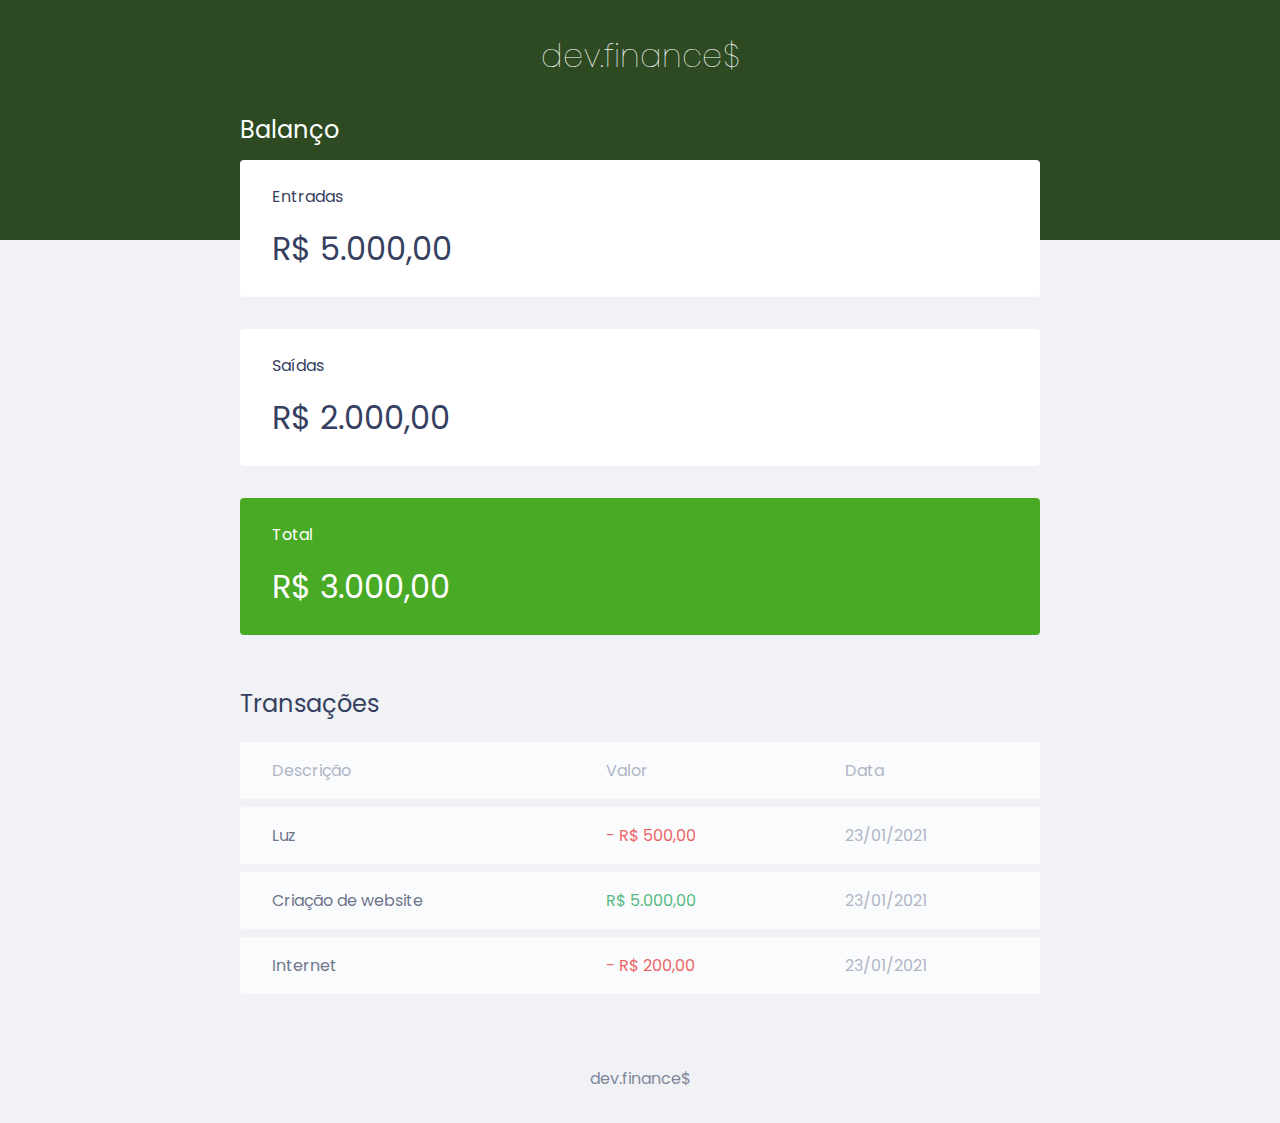
<file: index.html>
<!DOCTYPE html>
<html lang="pt-br">
  <head>
    <meta charset="UTF-8" />
    <meta http-equiv="X-UA-Compatible" content="IE=edge" />
    <meta name="viewport" content="width=device-width, initial-scale=1.0" />

    <title>dev.finance$</title>

    <link rel="preconnect" href="https://fonts.gstatic.com" />
    <link
      href="https://fonts.googleapis.com/css2?family=Poppins:ital,wght@0,100;0,400;0,700;1,100;1,400;1,700&display=swap"
      rel="stylesheet"
    />

    <link rel="stylesheet" href="./index.css" />
    <link rel="stylesheet" href="./global.css" />
  </head>
  <body>
    <header>
      <h1 id="logo">dev.finance$</h1>
    </header>

    <main class="container">
      <section id="balance">
        <h2>Balanço</h2>

        <div class="card">
          <h3>Entradas</h3>
          <p>R$ 5.000,00</p>
        </div>

        <div class="card">
          <h3>Saídas</h3>
          <p>R$ 2.000,00</p>
        </div>

        <div class="card total">
          <h3>Total</h3>
          <p>R$ 3.000,00</p>
        </div>
      </section>

      <section id="transaction">
        <h2>Transações</h2>

        <table id="data-table">
          <thead>
            <tr>
              <th>Descrição</th>
              <th>Valor</th>
              <th>Data</th>
            </tr>
          </thead>

          <tbody>
            <tr>
              <td class="description">Luz</td>
              <td class="expense">- R$ 500,00</td>
              <td class="date">23/01/2021</td>
            </tr>

            <tr>
              <td class="description">Criação de website</td>
              <td class="income">R$ 5.000,00</td>
              <td class="date">23/01/2021</td>
            </tr>

            <tr>
              <td class="description">Internet</td>
              <td class="expense">- R$ 200,00</td>
              <td class="date">23/01/2021</td>
            </tr>
          </tbody>
        </table>
      </section>
    </main>

    <footer>dev.finance$</footer>
  </body>
</html>
</file>
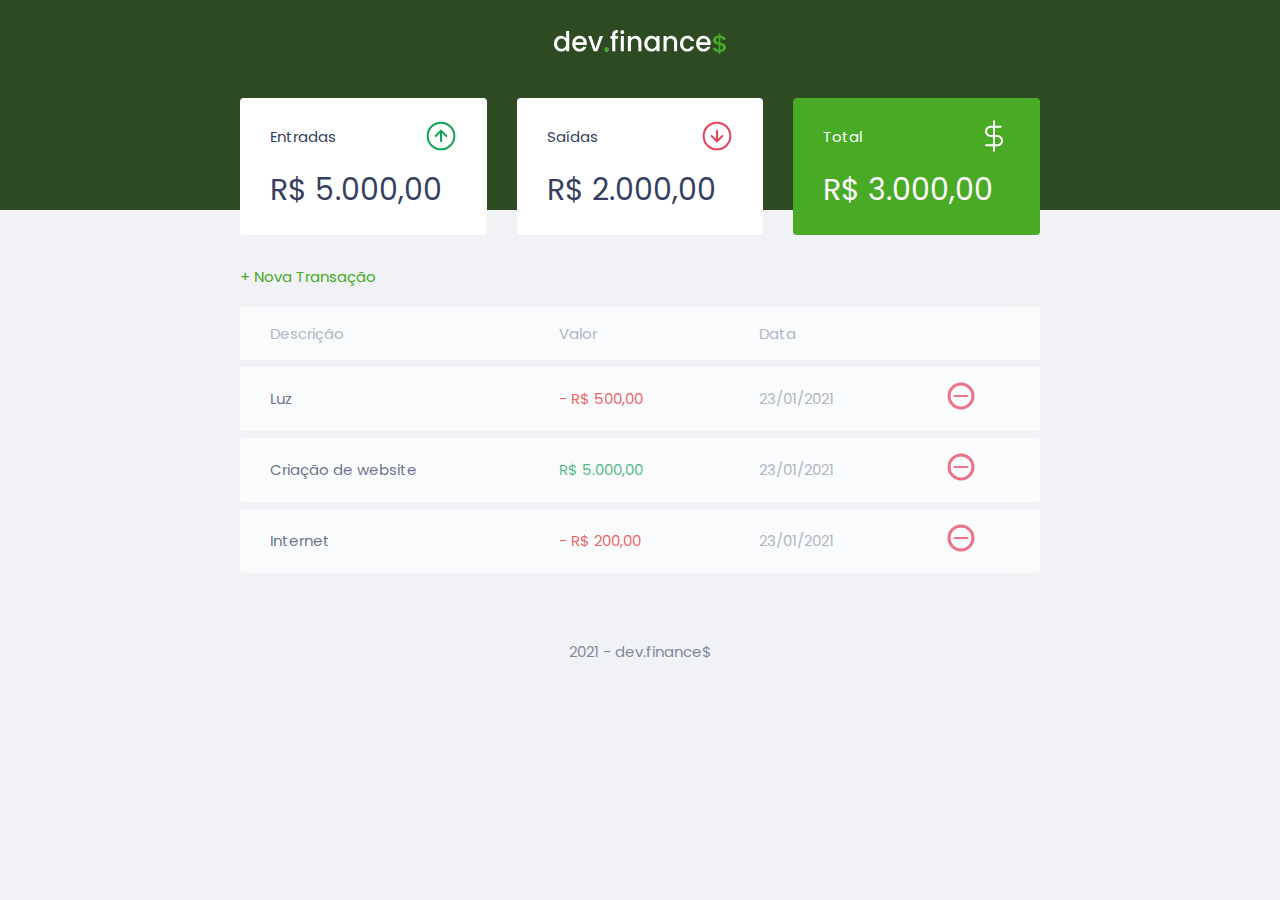
<file: pages/index.html>
<!DOCTYPE html>
<html lang="pt-br">
  <head>
    <meta charset="UTF-8" />
    <meta http-equiv="X-UA-Compatible" content="IE=edge" />
    <meta name="viewport" content="width=device-width, initial-scale=1.0" />

    <title>dev.finance$</title>

    <link rel="preconnect" href="https://fonts.gstatic.com" />
    <link
      href="https://fonts.googleapis.com/css2?family=Poppins:ital,wght@0,100;0,400;0,700;1,100;1,400;1,700&display=swap"
      rel="stylesheet"
    />

    <link rel="stylesheet" href="../styles/index.css" />
    <link rel="stylesheet" href="../styles/global.css" />
  </head>
  <body>
    <header>
      <img src="../assets/logo.svg" alt="Logo Dev Finance" />
    </header>

    <main class="container">
      <section id="balance">
        <h2 class="sr-only">Balanço</h2>

        <div class="card">
          <h3>
            <span>Entradas</span>
            <img src="../assets/income.svg" alt="Imagem de Entradas" />
          </h3>
          <p>R$ 5.000,00</p>
        </div>

        <div class="card">
          <h3>
            <span>Saídas</span>
            <img src="../assets/expense.svg" alt="Imagem de saídas" />
          </h3>
          <p>R$ 2.000,00</p>
        </div>

        <div class="card total">
          <h3>
            <span>Total</span>
            <img src="../assets/total.svg" alt="Imagem de total" />
          </h3>
          <p>R$ 3.000,00</p>
        </div>
      </section>

      <section id="transaction">
        <h2 class="sr-only">Transações</h2>

        <a 
        href="#" 
        class="button new"
        onclick="Modal.open()"
        >+ Nova Transação</a>

        <table id="data-table">
          <thead>
            <tr>
              <th>Descrição</th>
              <th>Valor</th>
              <th>Data</th>
              <th></th>
            </tr>
          </thead>

          <tbody>
            <tr>
              <td class="description">Luz</td>
              <td class="expense">- R$ 500,00</td>
              <td class="date">23/01/2021</td>
              <td>
                <img src="../assets/minus.svg" alt="Remover transação" />
              </td>
            </tr>

            <tr>
              <td class="description">Criação de website</td>
              <td class="income">R$ 5.000,00</td>
              <td class="date">23/01/2021</td>
              <td>
                <img src="../assets/minus.svg" alt="Remover transação" />
              </td>
            </tr>

            <tr>
              <td class="description">Internet</td>
              <td class="expense">- R$ 200,00</td>
              <td class="date">23/01/2021</td>
              <td>
                <img src="../assets/minus.svg" alt="Remover transação" />
              </td>
            </tr>
          </tbody>
        </table>
      </section>
    </main>

    <div class="modal-overlay">
      <div class="modal">
        <div id="form">
          <h2>Nova Transação</h2>
          <form action="">
            <div class="input-group">
              <label class="sr-only" for="description">Descrição</label>
              <input
                type="text"
                id="description"
                name="description"
                placeholder="Descrição"
              />
            </div>

            <div class="input-group">
              <label class="sr-only" for="amount">Valor</label>
              <input
                type="number"
                step="0.01"
                id="amount"
                name="amount"
                placeholder="0,00"
              />
              <small class="help"
                >Use o sinal - (negativo) para despesas e, (vírgual) para casas
                decímais</small
              >
            </div>

            <div class="input-group">
              <label class="sr-only" for="date">Data</label>
              <input 
              type="date" 
              id="date" 
              name="date" 
              />
            </div>

            <div class="input-group actions">
              <a 
              href="#" 
              class="button cancel"
              onclick="Modal.close()"
              >Cancelar</a>
              <button>Salvar</button>
            </div>
          </form>
        </div>
      </div>
    </div>
    
    <footer>2021 - dev.finance$</footer>

    <script src="../scripts/index.js"></script>
  </body>
</html>
</file>
<file: index.css>
header {
  background: #2d4a22;
  padding: 2rem 0 10rem;
  text-align: center;
}
#logo {
  color: #fff;
  font-weight: 100;
}

.container {
  width: min(90vw, 800px);
  margin: auto;
}

#balance {
  margin-top: -8rem;
}

#balance h2 {
  color: #fff;
  margin-top: 0;
}

.card {
  background: #fff;
  padding: 1.5rem 2rem;
  border-radius: 0.25rem;

  margin-bottom: 2rem;
  color: var(--dark-blue);
}

.card h3 {
  font-weight: 400;
  font-size: 1rem;
}

.card p {
  font-size: 2rem;
  line-height: 3rem;

  margin-top: 1rem;
}

.card.total {
  background: #49aa26;
  color: white;
}

#data-table {
  width: 100%;
  border-spacing: 0 0.5rem;
  color: #969cb3;
}

table th {
  background: white;
  font-weight: normal;
  padding: 1rem 2rem;
  text-align: left;
}

table td {
  background: white;
  padding: 1rem 2rem;
}

table tr {
  opacity: 0.7;
}

table tbody tr:hover {
  opacity: 1;
}

table thead tr td:first-child,
table tbody tr td:first-child {
  border-radius: 0.25rem 0 0 0.25rem;
}

td.description {
  color: var(--dark-blue);
}

td.income {
  color: #12a454;
}

td.expense {
  color: #e92929;
}

footer {
  text-align: center;
  padding: 4rem 0 2rem;
  color: var(--dark-blue);
  opacity: 0.6;
}
</file>
<file: global.css>
:root {
  --dark-blue: #363f5f;
}

* {
  margin: 0;
  padding: 0;
  box-sizing: border-box;
}

body {
  background: #f0f2f5;
  font-family: "Poppins", sans-serif;
}

h2 {
  margin-top: 3.2rem;
  margin-bottom: 0.8rem;
  color: var(--dark-blue);
  font-weight: 400;
}
</file>
<file: styles/index.css>
header {
  background: #2d4a22;
  padding: 2rem 0 10rem;
  text-align: center;
}
#logo {
  color: #fff;
  font-weight: 100;
}

.container {
  width: min(90vw, 800px);
  margin: auto;
}

#balance {
  margin-top: -7.5rem;
}

#balance h2 {
  color: #fff;
  margin-top: 0;
}

.card {
  background: #fff;
  padding: 1.5rem 2rem;
  border-radius: 0.25rem;

  margin-bottom: 2rem;
  color: var(--dark-blue);
}

.card h3 {
  font-weight: 400;
  font-size: 1rem;

  display: flex;
  align-items: center;
  justify-content: space-between;
}

.card p {
  font-size: 2rem;
  line-height: 3rem;

  margin-top: 1rem;
}

.card.total {
  background: #49aa26;
  color: white;
}

#transaction {
  display: block;
  width: 100%;
  overflow-x: auto;
}

#data-table {
  width: 100%;
  border-spacing: 0 0.5rem;
  color: #969cb3;
}

table th {
  background: white;
  font-weight: normal;
  padding: 1rem 2rem;
  text-align: left;
}

table td {
  background: white;
  padding: 1rem 2rem;
}

table tr {
  opacity: 0.7;
}

table tbody tr:hover {
  opacity: 1;
}

table thead tr td:first-child,
table tbody tr td:first-child {
  border-radius: 0.25rem 0 0 0.25rem;
}

table thead tr td:last-child,
table tbody tr td:last-child {
  border-radius: 0 0.25rem  0.25rem 0;
}

td.description {
  color: var(--dark-blue);
}

td.income {
  color: #12a454;
}

td.expense {
  color: #e92929;
}

/* Modal */
.modal-overlay {
  width: 100%;
  height: 100%;

  background-color: rgba(0, 0, 0, 0.7);

  position: fixed;
  top: 0;

  display: flex;
  align-items: center;
  justify-content: center;

  opacity: 0;
  visibility: hidden;
}

.modal-overlay.active {
  opacity: 1;
  visibility: visible;
}

.modal {
  background: #F0F2F5;
  padding: 2.4rem;
  position: relative;
}

/* Formulário */

#form {
  max-width: 500px;
}
#form h2 {
  margin-top: 0;
}

input{
  border: none;
  border-radius: 0.2rem;

  padding: 0.8rem;
  width: 100%;
}

.input-group {
  margin-top: 0.8rem;
}

.input-group small {
  opacity: 0.4;
}

.input-group.actions {
  display: flex;
  justify-content: space-between;
  align-items: center;
}

.input-group.actions .button,
.input-group.actions button {
  width: 48%;
}


 /* Footer */
footer {
  text-align: center;
  padding: 4rem 0 2rem;
  color: var(--dark-blue);
  opacity: 0.6;
}

/* Responsive */

@media(min-width: 800px){
  html {
    font-size: 87.5%;
  }

  #balance {
    display: grid;
    grid-template-columns: repeat(3, 1fr);
    gap: 2rem;
  }
}
</file>
<file: styles/global.css>
:root {
  --dark-blue: #363f5f;
  --green: #49AA26;
  --ligth-green: #3DD705;
  --red: #E92929;
}

* {
  margin: 0;
  padding: 0;
  box-sizing: border-box;
}

html {
  font-size: 93.75%;
}

body {
  background: #f0f2f5;
  font-family: "Poppins", sans-serif;
}

h2 {
  margin-top: 3.2rem;
  margin-bottom: 0.8rem;
  color: var(--dark-blue);
  font-weight: 400;
}

.sr-only {
  position: absolute;
  width: 1px;
  height: 1px;
  padding: 0;
  margin: -1px;
  overflow: hidden;
  clip: rect(0, 0, 0, 0);
  white-space: nowrap;
  border-width: 0;
}

/* Buttons */

a {
  color: var(--green);
  text-decoration: none;
  transition-delay: 200ms;
}

a:hover {
  color: var(--ligth-green);
}

button {
  width: 100%;
  height: 50px;

  border: none;
  color: #FFF;

  background: var(--green);

  padding: 0;

  border-radius: .25rem;

  cursor: pointer;
}

button:hover {
   background: var(--ligth-green) ;
}

.button.cancel {
  color: var(--red);
  border:2px solid var(--red);
  border-radius: 0.25rem;

  height: 50px;
  display: flex;
  align-items: center;
  justify-content: center;

  opacity: 0.6;
}

.button.cancel:hover {
  opacity: 1;
}



.button.new {
  display: inline-block;
  margin-bottom: .8rem;
}
</file>
